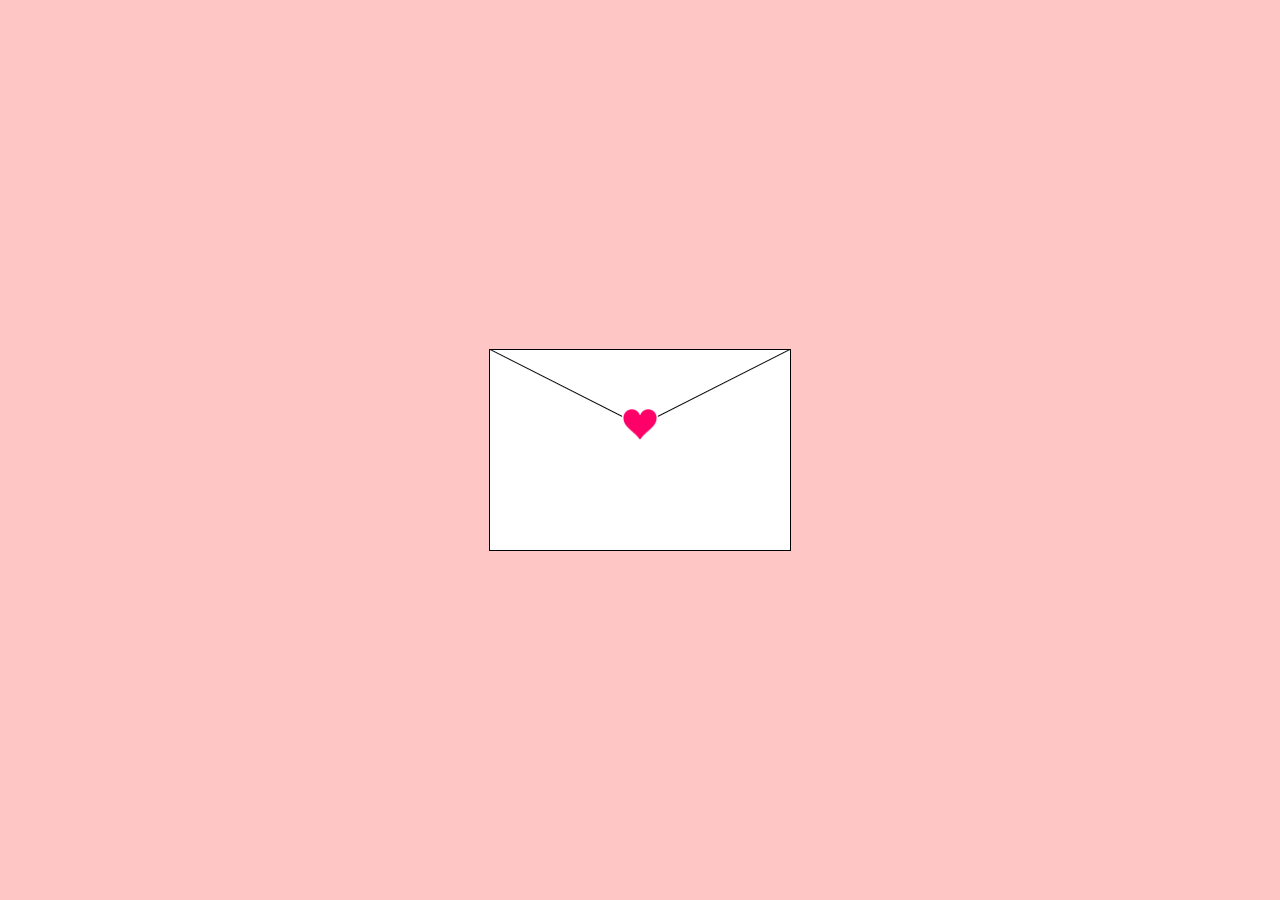
<file: index2.html>
<!DOCTYPE html>
<html lang="en">
<head>
    <meta charset="UTF-8">
    <meta name="viewport" content="width=device-width, initial-scale=1.0">
    <title>Valentine's Day card</title>
    <link
        href="https://fonts.googleapis.com/css2?family=Annie+Use+Your+Telescope&family=Petemoss&family=Roboto:ital,wght@0,100..900;1,100..900&family=Shantell+Sans:ital,wght@0,300..800;1,300..800&display=swap"
        rel="stylesheet">
    <link rel="stylesheet" href="style.css">
</head>
<body>
    <div class="envelope">
        <div class="envelope-lid"></div>
        <div class="envelope-lid envelope-lid-secondary"></div>
        <div class="card-wrapper">
            <div class="card">
                <div class="card-cover">
                    <div class="card-side card-side-primary">
                        <h1 class="card-title">
                            <span class="card-title-secondary">Happy</span>
                            <span class="card-title-main">Valentine <span
                                    class="card-title-apostrophe">❤️</span>s</span>
                            <span class="card-title-secondary">Day</span>
                        </h1>
                    </div>
                    <div class="card-side card-side-secondary"></div>
                </div>
                <div class="card-body">
                    <p>To my love,</p>
                    <p>From the moment I first saw you, I knew I wanted to smell
                        your farts forever. Here's to a lifetime of love, laughter, and questionable air quality —
                    </p>
                    <p>Happy Valentine's Day!</p>
                </div>
            </div>
        </div>
        <div class="heart-seal"></div> </div>

       <script  src="./script2.js"></script>
</body>
</html>
</file>
<file: style.css>
*,
*::before,
*::after {
    box-sizing: border-box;
    margin: 0;
    padding: 0;
}

body {
    font-family: "Roboto", serif;
    background-color: #FFC6C6;
}

.card-wrapper {
    perspective: 1000px;
    transform: rotate(-90deg);
}

.card {
    width: 180px;
    height: 280px;
    background-color: #fff;
    border: 1px solid;
    transform-style: preserve-3d;
    will-change: transform;
    transition: transform 250ms;
    box-shadow: inset 5px 0 10px rgba(0, 0, 0, 0.1);
}

.envelope:hover .card {
    transform: rotateY(-15deg);
    transition-delay: 1750ms;
}

/* Card cover styling */
.card-cover {
    position: absolute;
    inset: 0;
    text-align: center;
    outline: 1px solid #000;
    transform-style: preserve-3d;
    transform-origin: left;
    transition: transform 500ms 0ms;
}

.envelope:hover .card-cover {
    transform: rotateY(-135deg);
    transition-delay: 2250ms;
}

.card-side {
    position: absolute;
    inset: 0;
    backface-visibility: hidden;
    background-color: #fff;
    display: grid;
    place-items: center;
}

.card-side-secondary {
    background-color: #fff;
    transform: rotateY(180deg);
    box-shadow: inset -5px 0 10px rgba(0, 0, 0, 0.1);
}

.card-title {
    position: relative;
    font-weight: 300;
    text-align: center;
    user-select: none;
}

.card-title span {
    display: block;
}

.card-title-secondary{
    font-size: 16px;
    letter-spacing: 3px;
    text-transform: uppercase;
}

.card-title-main {
    font-family: "Petemoss", serif;
    font-size: 64px;
    font-weight: 400;
}

.card-title-apostrophe {
    position: absolute;
    top: 34px;
    right: 8px;
    font-size: 8px;
}

/* Card body styling */
.card-body {
    font-family: "Shantell Sans", serif;
    padding: 14px;
}

.card-body p {
    font-size: 10px;
    font-weight: 300;
}
.card-body p+p {
    margin-top: 10px;
}

/* Envelope styling */
.envelope {
    width: 300px;
    height: 200px;
    background-color: #fff;
    display: grid;
    place-content: center;
    cursor: pointer;
    position: absolute;
    top: 50%;
    left: 50%;
    transform: translate(-50%, -50%);
    box-shadow: 0 0 0 1px #000;
}

.envelope::after {
    content: '';
    position: absolute;
    inset: 0;
    border-top: 75px solid transparent;
    border-right: 150px solid white;
    border-bottom: 125px solid white;
    border-left: 150px solid white;
}

.envelope:hover .card-wrapper {
    animation: show-card 1000ms 600ms forwards;
}

.envelope:not(:hover) .card-wrapper {
    animation: hide-card 1000ms forwards;
}

/* Keyframes */
@keyframes show-card {
    50% {
        transform: translateY(-75%) rotate(-90deg);
        z-index: -1;
    }

    100% {
        transform: translateY(0) rotate(0deg);
        z-index: 10;
    }
}

@keyframes hide-card {
    0% {
        z-index: 10;
        transform: rotate(0deg);
    }

    50% {
        transform: translateY(-75%) rotate(-90deg);
        z-index: -1;
    }

    100% {
        transform: translateY(0) rotate(-90deg);

    }
}

/* Card lid styling */
.envelope-lid {
    position: absolute;
    inset: 0;
    z-index: 1;
}

.envelope-lid::before,
.envelope-lid::after {
    content: '';
    position: absolute;
    top: 0;
    width: 1px;
    height: calc(100% - 31.85px);
    background-color: #000;
}

.envelope-lid::before {
    left: 0;
    transform: rotate(-63.1deg);
    transform-origin: top left;
}

.envelope-lid::after {
    right: 0;
    transform: rotate(63.1deg);
    transform-origin: top right;
}

.envelope-lid-secondary {
    background-color: #fff;
    clip-path: polygon(50% 38%, 0 0, 100% 0);
    transition: transform 500ms 1000ms;
    transform-origin: top;
}

.envelope:hover .envelope-lid-secondary {
    transform: rotateX(180deg);
    transition-delay: 100ms;
    animation: open-lid-stacking 500ms forwards;

}

.envelope:not(:hover) .envelope-lid-secondary {
    animation: close-lid-stacking 1250ms forwards;

}

@keyframes open-lid-stacking {
    50% {
        z-index: 1;
    }

    100% {
        z-index: -1;
    }
}

@keyframes close-lid-stacking {

    0%,
    50% {
        z-index: -2;

    }

    100% {
        z-index: 1;
    }
}

/* Heart Seal */

.heart-seal {
    position: absolute;
    top: 37%;
    left: 50%;
    transform: translate(-50%, -50%);
    width: 36px;
    height: 32px; 
    background-image: url("heart-seal.png");
    background-size: cover; 
    background-repeat: no-repeat;
    z-index: 2;
    opacity: 1;
    transition: opacity 2s ease;
}
</file>
